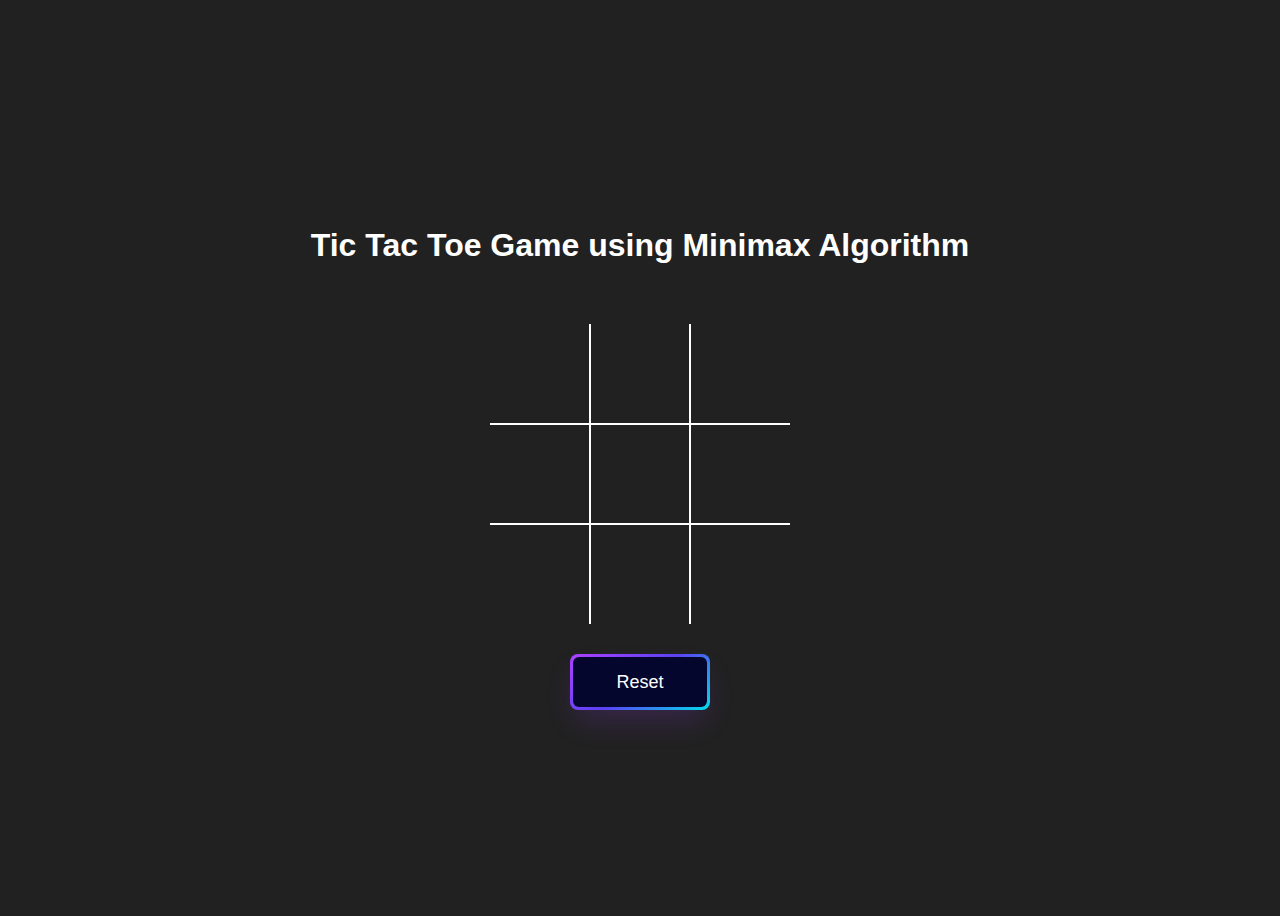
<file: index.html>
<!DOCTYPE html>
<html lang="en">

<head>
    <meta charset="UTF-8">
    <meta name="viewport" content="width=device-width, initial-scale=1.0">
    <title>Tic-Tac-Toe</title>
    <link rel="stylesheet" href="app.css">
</head>

<body>
    <h1>Tic Tac Toe Game using Minimax Algorithm</h1>

    <div id="message"></div>
    <div class="board-container">
        <div class="board" id="board"></div>
        <div class="line" id="line"></div>
    </div>

    <button id="resetButton">
        <span class="text">Reset</span>
    </button>

    <script src="tictactoe.js"></script>
</body>

</html>
</file>
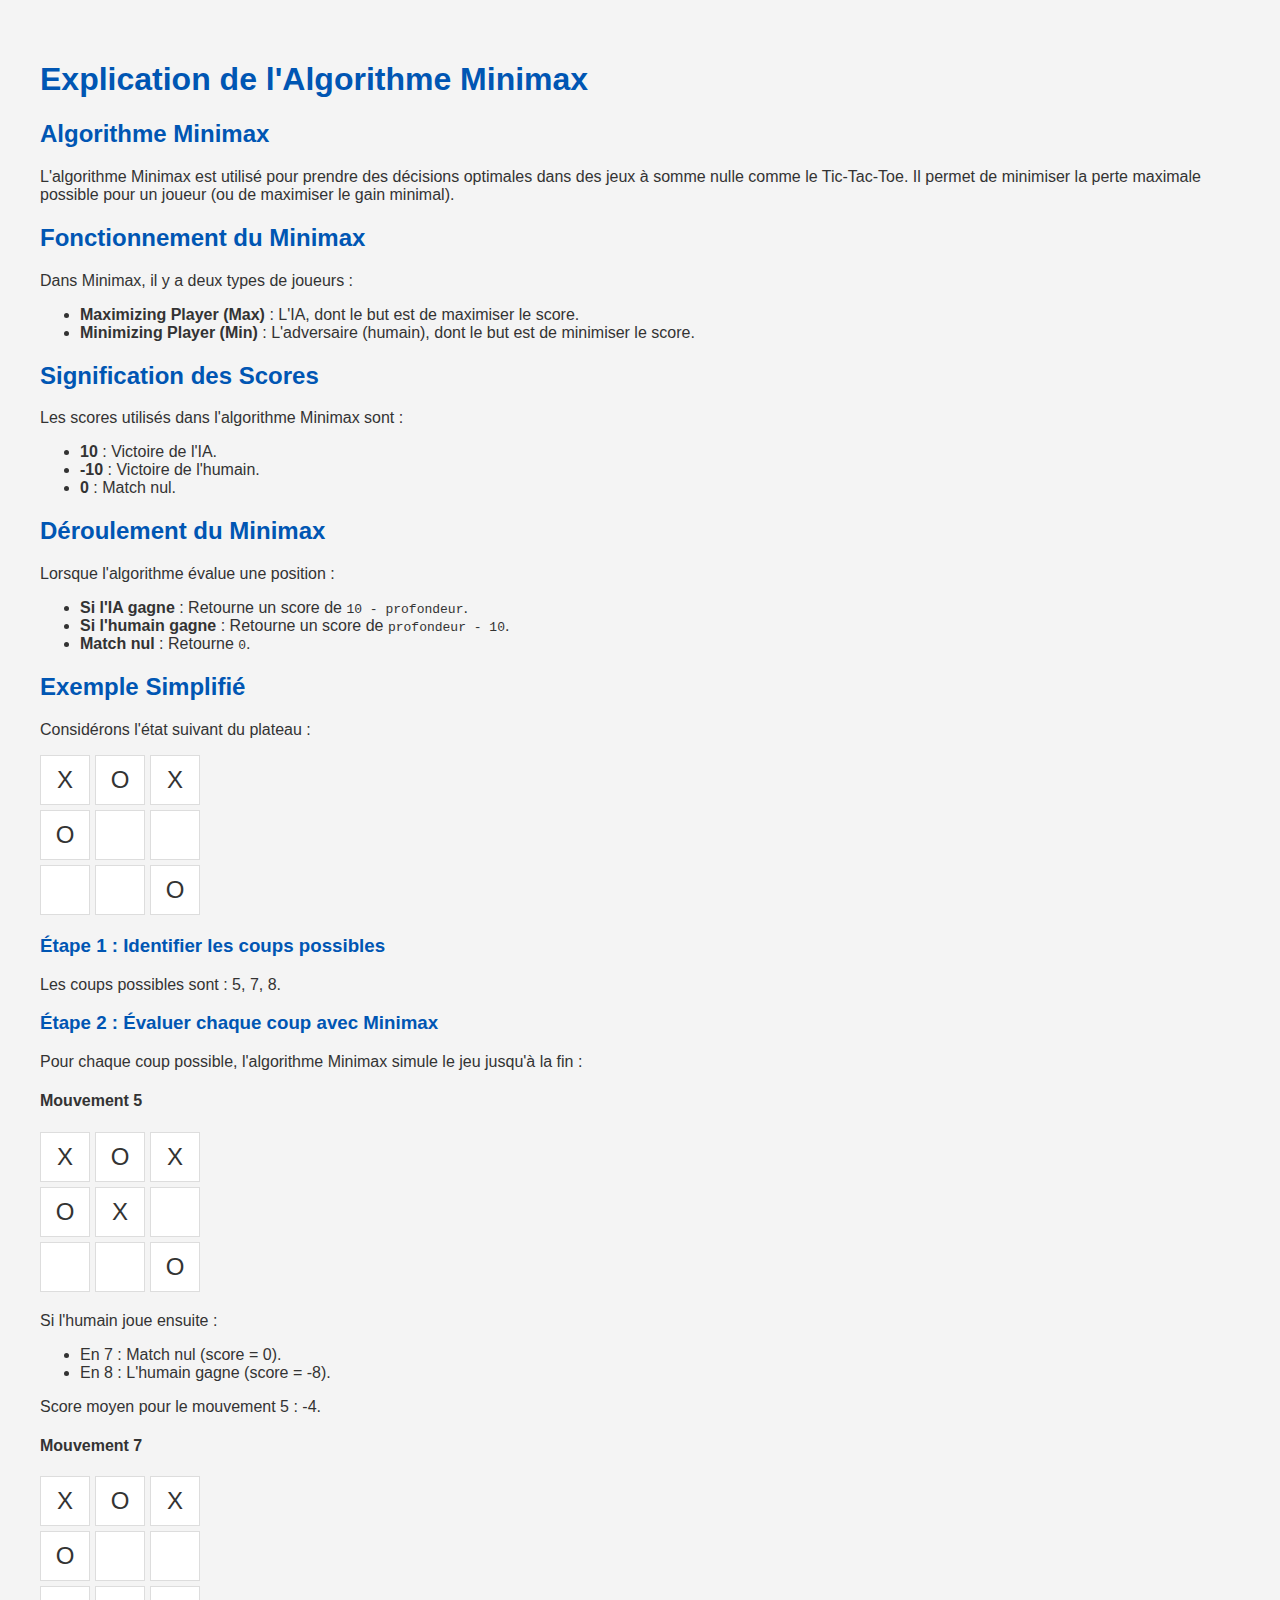
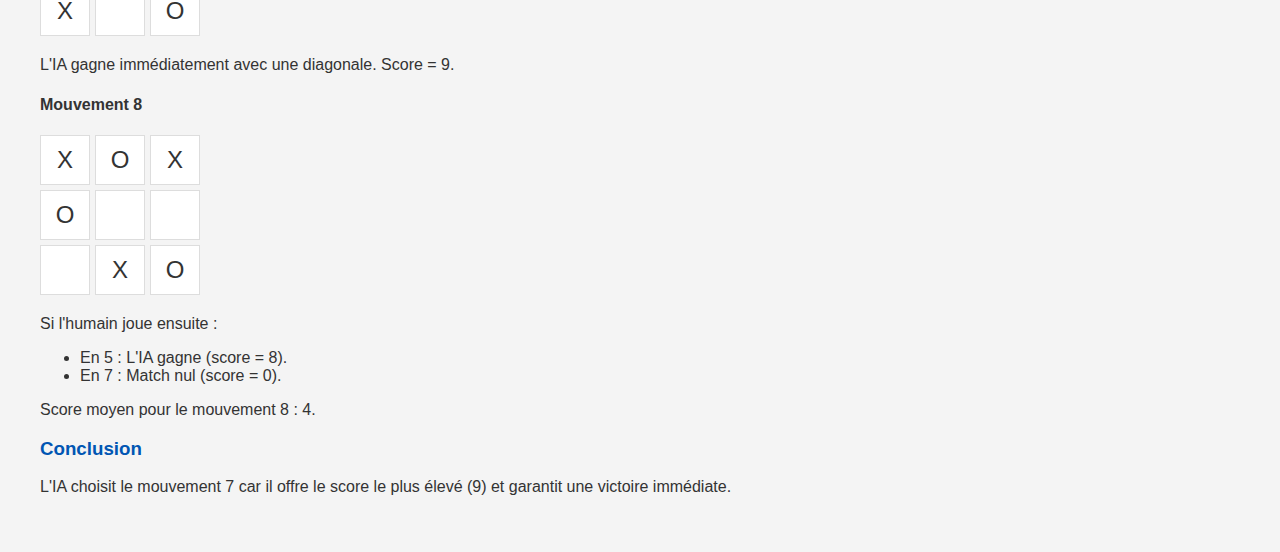
<file: info.html>
<!DOCTYPE html>
<html lang="en">

<head>
    <meta charset="UTF-8">
    <meta name="viewport" content="width=device-width, initial-scale=1.0">
    <title>Explication de l'Algorithme Minimax</title>
    <style>
        body {
            font-family: Arial, sans-serif;
            margin: 20px;
            padding: 20px;
            background-color: #f4f4f4;
            color: #333;
        }

        h1,
        h2,
        h3 {
            color: #0056b3;
        }

        .example-board {
            display: grid;
            grid-template-columns: repeat(3, 50px);
            grid-template-rows: repeat(3, 50px);
            gap: 5px;
            margin-bottom: 20px;
        }

        .cell {
            display: flex;
            align-items: center;
            justify-content: center;
            background-color: #fff;
            border: 1px solid #ddd;
            font-size: 24px;
        }
    </style>
</head>

<body>

    <h1>Explication de l'Algorithme Minimax</h1>

    <h2>Algorithme Minimax</h2>
    <p>L'algorithme Minimax est utilisé pour prendre des décisions optimales dans des jeux à somme nulle comme le
        Tic-Tac-Toe. Il permet de minimiser la perte maximale possible pour un joueur (ou de maximiser le gain minimal).
    </p>

    <h2>Fonctionnement du Minimax</h2>
    <p>Dans Minimax, il y a deux types de joueurs :</p>
    <ul>
        <li><strong>Maximizing Player (Max)</strong> : L'IA, dont le but est de maximiser le score.</li>
        <li><strong>Minimizing Player (Min)</strong> : L'adversaire (humain), dont le but est de minimiser le score.
        </li>
    </ul>

    <h2>Signification des Scores</h2>
    <p>Les scores utilisés dans l'algorithme Minimax sont :</p>
    <ul>
        <li><strong>10</strong> : Victoire de l'IA.</li>
        <li><strong>-10</strong> : Victoire de l'humain.</li>
        <li><strong>0</strong> : Match nul.</li>
    </ul>

    <h2>Déroulement du Minimax</h2>
    <p>Lorsque l'algorithme évalue une position :</p>
    <ul>
        <li><strong>Si l'IA gagne</strong> : Retourne un score de <code>10 - profondeur</code>.</li>
        <li><strong>Si l'humain gagne</strong> : Retourne un score de <code>profondeur - 10</code>.</li>
        <li><strong>Match nul</strong> : Retourne <code>0</code>.</li>
    </ul>

    <h2>Exemple Simplifié</h2>
    <p>Considérons l'état suivant du plateau :</p>
    <div class="example-board">
        <div class="cell">X</div>
        <div class="cell">O</div>
        <div class="cell">X</div>
        <div class="cell">O</div>
        <div class="cell"></div>
        <div class="cell"></div>
        <div class="cell"></div>
        <div class="cell"></div>
        <div class="cell">O</div>
    </div>

    <h3>Étape 1 : Identifier les coups possibles</h3>
    <p>Les coups possibles sont : 5, 7, 8.</p>

    <h3>Étape 2 : Évaluer chaque coup avec Minimax</h3>
    <p>Pour chaque coup possible, l'algorithme Minimax simule le jeu jusqu'à la fin :</p>

    <h4>Mouvement 5</h4>
    <div class="example-board">
        <div class="cell">X</div>
        <div class="cell">O</div>
        <div class="cell">X</div>
        <div class="cell">O</div>
        <div class="cell">X</div>
        <div class="cell"></div>
        <div class="cell"></div>
        <div class="cell"></div>
        <div class="cell">O</div>
    </div>
    <p>Si l'humain joue ensuite :</p>
    <ul>
        <li>En 7 : Match nul (score = 0).</li>
        <li>En 8 : L'humain gagne (score = -8).</li>
    </ul>
    <p>Score moyen pour le mouvement 5 : -4.</p>

    <h4>Mouvement 7</h4>
    <div class="example-board">
        <div class="cell">X</div>
        <div class="cell">O</div>
        <div class="cell">X</div>
        <div class="cell">O</div>
        <div class="cell"></div>
        <div class="cell"></div>
        <div class="cell">X</div>
        <div class="cell"></div>
        <div class="cell">O</div>
    </div>
    <p>L'IA gagne immédiatement avec une diagonale. Score = 9.</p>

    <h4>Mouvement 8</h4>
    <div class="example-board">
        <div class="cell">X</div>
        <div class="cell">O</div>
        <div class="cell">X</div>
        <div class="cell">O</div>
        <div class="cell"></div>
        <div class="cell"></div>
        <div class="cell"></div>
        <div class="cell">X</div>
        <div class="cell">O</div>
    </div>
    <p>Si l'humain joue ensuite :</p>
    <ul>
        <li>En 5 : L'IA gagne (score = 8).</li>
        <li>En 7 : Match nul (score = 0).</li>
    </ul>
    <p>Score moyen pour le mouvement 8 : 4.</p>

    <h3>Conclusion</h3>
    <p>L'IA choisit le mouvement 7 car il offre le score le plus élevé (9) et garantit une victoire immédiate.</p>

</body>

</html>
</file>
<file: app.css>
body {
    display: flex;
    flex-direction: column;
    align-items: center;
    justify-content: center;
    height: 100vh;
    background-color: #212121;
    color: #fff;
    font-family: Arial, sans-serif;
}

h1 {
    font-size: 2rem;
    color: #fff;
    text-align: center;
    margin-bottom: 20px;
}

.board-container {
    position: relative;
}

.board {
    display: grid;
    grid-template-columns: repeat(3, 100px);
    grid-template-rows: repeat(3, 100px);
    gap: 0;
}

.cell {
    display: flex;
    align-items: center;
    justify-content: center;
    font-size: 2rem;
    border: 1px solid #fff;
    box-sizing: border-box;
    cursor: pointer;
}

.line {
    position: absolute;
    top: 0;
    left: 0;
    width: 0;
    height: 0;
    border: 2px solid red;
    display: none;
    transform-origin: 0 0;
}

.cell:nth-child(1),
.cell:nth-child(2),
.cell:nth-child(3) {
    border-top: none;
}

.cell:nth-child(1),
.cell:nth-child(4),
.cell:nth-child(7) {
    border-left: none;
}

.cell:nth-child(3),
.cell:nth-child(6),
.cell:nth-child(9) {
    border-right: none;
}

.cell:nth-child(7),
.cell:nth-child(8),
.cell:nth-child(9) {
    border-bottom: none;
}

/* New Button */
button {
    margin-top: 30px;
    align-items: center;
    background-image: linear-gradient(144deg, #AF40FF, #5B42F3 50%, #00DDEB);
    border: 0;
    border-radius: 8px;
    box-shadow: rgba(151, 65, 252, 0.2) 0 15px 30px -5px;
    box-sizing: border-box;
    color: #FFFFFF;
    display: flex;
    font-family: Phantomsans, sans-serif;
    font-size: 18px;
    justify-content: center;
    line-height: 1em;
    max-width: 100%;
    min-width: 140px;
    padding: 3px;
    text-decoration: none;
    user-select: none;
    -webkit-user-select: none;
    touch-action: manipulation;
    white-space: nowrap;
    cursor: pointer;
    transition: all .3s;
}

button:active,
button:hover {
    outline: 0;
}

button span {
    background-color: rgb(5, 6, 45);
    padding: 16px 24px;
    border-radius: 6px;
    width: 100%;
    transition: 300ms;
}

button:hover span {
    background: none;
}

button:active {
    transform: scale(0.9);
}

/* Message */
#message {
    margin: 20px;
    font-weight: 400;
}

/* Error Message */
.error {
    font-family: system-ui, -apple-system, BlinkMacSystemFont, 'Segoe UI', Roboto, Oxygen, Ubuntu, Cantarell, 'Open Sans', 'Helvetica Neue', sans-serif;
    width: 320px;
    padding: 12px;
    display: flex;
    flex-direction: row;
    align-items: center;
    justify-content: start;
    background: #EF665B;
    border-radius: 8px;
    box-shadow: 0px 0px 5px -3px #111;
}

.error__icon {
    width: 20px;
    height: 20px;
    transform: translateY(-2px);
    margin-right: 8px;
}

.error__icon path {
    fill: #fff;
}

.error__title {
    font-weight: 500;
    font-size: 14px;
    color: #fff;
}

.error__close {
    width: 20px;
    height: 20px;
    cursor: pointer;
    margin-left: auto;
}

.error__close path {
    fill: #fff;
}

/* Success Message */
.success {
    font-family: system-ui, -apple-system, BlinkMacSystemFont, 'Segoe UI', Roboto, Oxygen, Ubuntu, Cantarell, 'Open Sans', 'Helvetica Neue', sans-serif;
    width: 320px;
    padding: 12px;
    display: flex;
    flex-direction: row;
    align-items: center;
    justify-content: start;
    background: #4CAF50;
    border-radius: 8px;
    box-shadow: 0px 0px 5px -3px #111;
}

.success__icon {
    width: 20px;
    height: 20px;
    transform: translateY(-2px);
    margin-right: 8px;
}

.success__icon path {
    fill: #fff;
}

.success__title {
    font-weight: 500;
    font-size: 14px;
    color: #fff;
}

.success__close {
    width: 20px;
    height: 20px;
    cursor: pointer;
    margin-left: auto;
}

.success__close path {
    fill: #fff;
}
</file>
